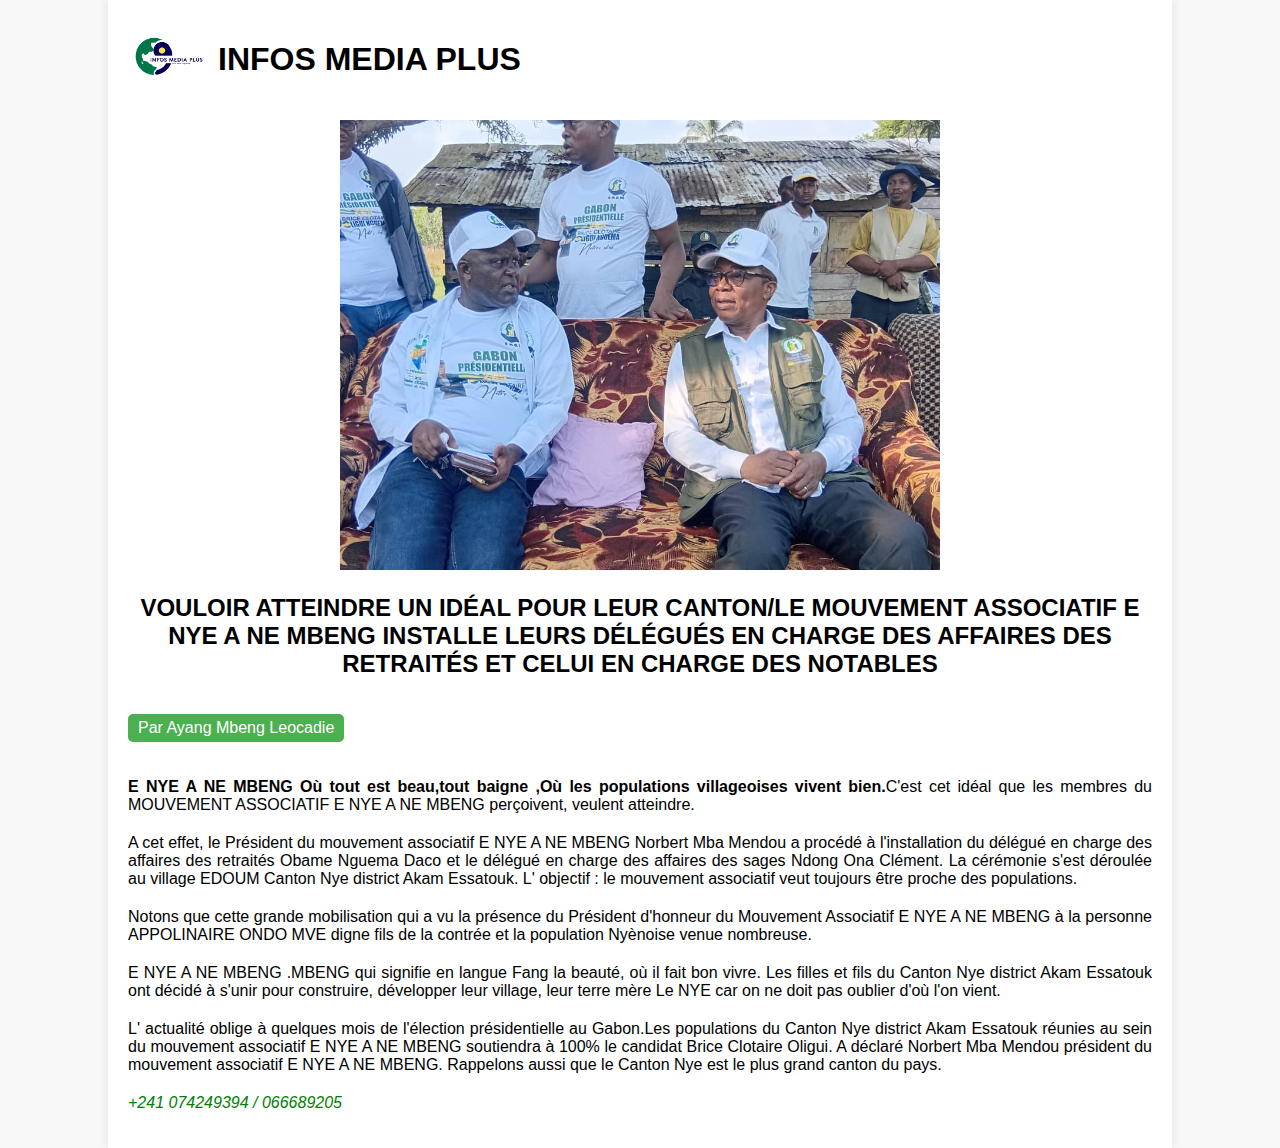
<file: asso.html>
<!DOCTYPE html>
<html lang="fr">
<head>
    <meta charset="UTF-8">
    <meta name="viewport" content="width=device-width, initial-scale=1.0">
    <title>Article - INFOS MEDIA PLUS</title>
    <style>
        body {
            font-family: Arial, sans-serif;
            margin: 0;
            padding: 0;
            background-color: #f8f8f8;
        }
        .container {
            width: 80%;
            margin: auto;
            background: white;
            padding: 20px;
            box-shadow: 0 0 10px rgba(0, 0, 0, 0.1);
        }
        .header {
            display: flex;
            align-items: center;
            gap: 10px;
        }
        .logo {
            width: 80px;
        }
        .title {
            text-align: center;
            font-size: 24px;
            font-weight: bold;
            margin-top: 20px;
        }
        .content {
            text-align: justify;
            margin-top: 20px;
        }
        .highlight {
            background-color: #4CAF50;
            color: white;
            padding: 5px 10px;
            display: inline-block;
            border-radius: 5px;
        }
        .footer {
            margin-top: 20px;
            font-style: italic;
            color: green;
        }
        .image-container {
            text-align: center;
            margin-top: 20px;
        }
        .image-container img {
            width: 100%;
            max-width: 600px;
        }
    </style>
</head>
<body>
    <div class="container">
        <div class="header">
            <img src="assets/logo infos media PNG.png" alt="INFOS MEDIA PLUS" class="logo">
            <h1>INFOS MEDIA PLUS</h1>
        </div>
        <div class="image-container">
            <img src="assets/WhatsApp Image 2025-03-01 at 08.36.12.jpeg" alt="Cérémonie d'ouverture">
        </div>
        <h2 class="title">VOULOIR ATTEINDRE UN IDÉAL POUR LEUR CANTON/LE MOUVEMENT ASSOCIATIF E NYE A NE MBENG INSTALLE LEURS DÉLÉGUÉS EN CHARGE DES AFFAIRES DES RETRAITÉS ET CELUI EN CHARGE DES NOTABLES</h2>
        <p class="highlight">Par Ayang Mbeng Leocadie</p>
        <p class="content">
            <strong>E NYE A NE MBENG Où tout est beau,tout baigne ,Où les populations villageoises vivent bien.</strong>C'est cet idéal que les membres du MOUVEMENT ASSOCIATIF E NYE A NE MBENG perçoivent, veulent  atteindre. </p>
        <p class="content">
          A cet effet,  le Président du mouvement associatif  E NYE A NE MBENG Norbert  Mba Mendou  a procédé à l'installation du délégué en charge des affaires des retraités  Obame Nguema Daco et  le délégué en charge des affaires des sages Ndong Ona Clément. La cérémonie s'est déroulée au village EDOUM Canton Nye district Akam Essatouk. L' objectif : le mouvement associatif veut toujours être proche des populations.  </p>
        <p class="content">
          Notons que cette grande mobilisation qui a vu la présence du Président d'honneur du Mouvement Associatif  E NYE A NE MBENG à la personne APPOLINAIRE ONDO MVE  digne fils de la contrée et la population  Nyènoise venue  nombreuse.    </p>
        
        <p class="content">
           E NYE A NE MBENG .MBENG qui signifie en langue  Fang la beauté, où il fait bon vivre. Les filles et fils du Canton Nye district Akam Essatouk  ont décidé à s'unir pour  construire, développer leur village, leur terre mère Le NYE car on ne doit pas oublier d'où l'on vient.
        </p>
          <p class="content">
          L' actualité oblige à quelques mois de l'élection présidentielle au Gabon.Les populations du Canton Nye district Akam Essatouk réunies au sein du mouvement associatif E NYE A NE MBENG  soutiendra à 100% le candidat Brice Clotaire Oligui. A déclaré Norbert Mba Mendou président du mouvement associatif E NYE A NE MBENG. 
Rappelons aussi que le Canton Nye est le plus grand canton du pays.  </p>
        <p class="footer">+241 074249394 / 066689205</p>
    </div>
</body>
</html>
</file>
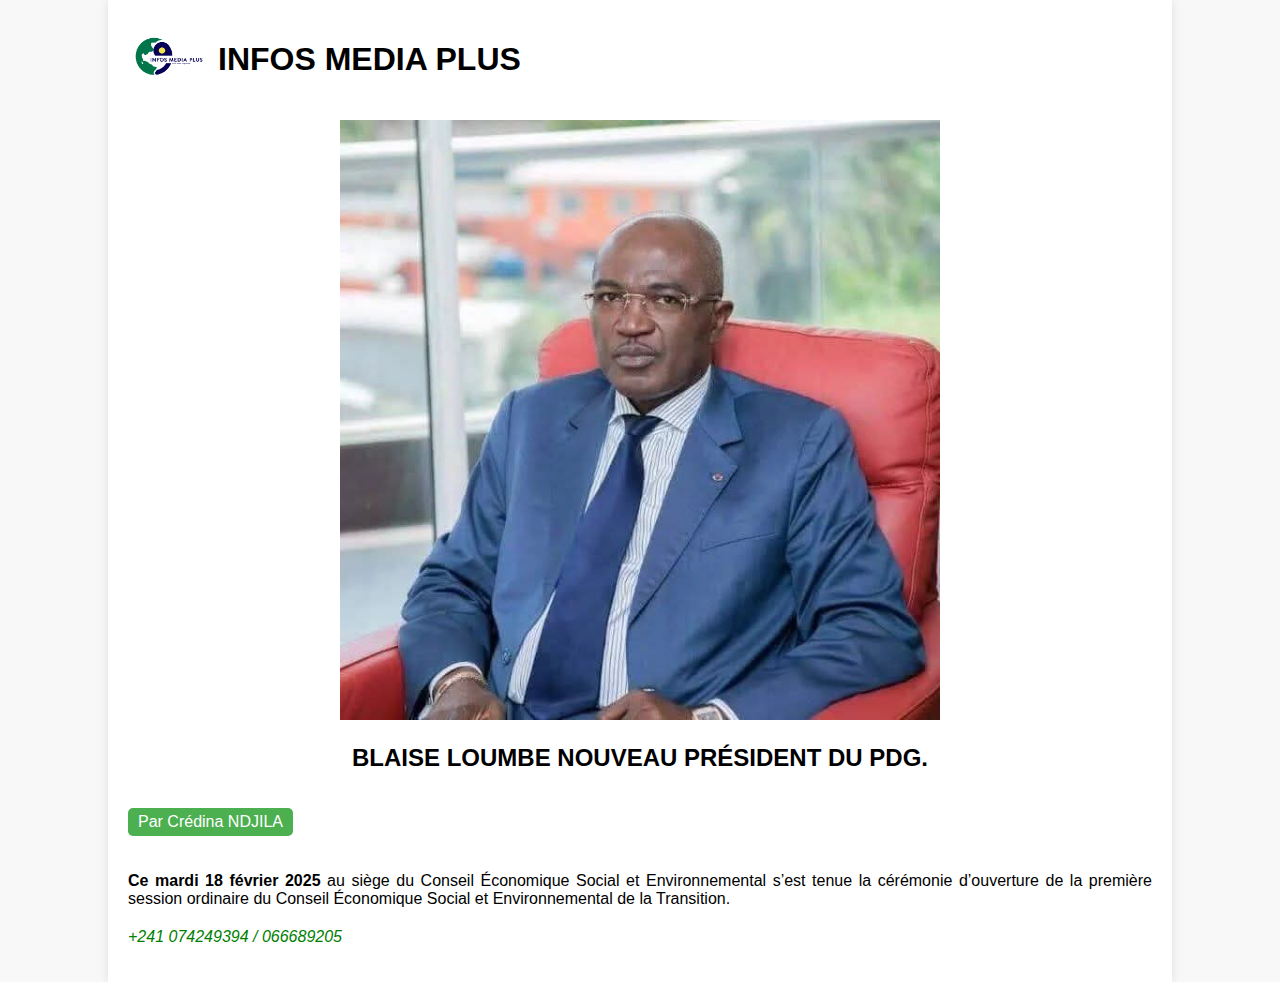
<file: blaise.html>
<!DOCTYPE html>
<html lang="fr">
<head>
    <meta charset="UTF-8">
    <meta name="viewport" content="width=device-width, initial-scale=1.0">
    <title>Article - INFOS MEDIA PLUS</title>
    <style>
        body {
            font-family: Arial, sans-serif;
            margin: 0;
            padding: 0;
            background-color: #f8f8f8;
        }
        .container {
            width: 80%;
            margin: auto;
            background: white;
            padding: 20px;
            box-shadow: 0 0 10px rgba(0, 0, 0, 0.1);
        }
        .header {
            display: flex;
            align-items: center;
            gap: 10px;
        }
        .logo {
            width: 80px;
        }
        .title {
            text-align: center;
            font-size: 24px;
            font-weight: bold;
            margin-top: 20px;
        }
        .content {
            text-align: justify;
            margin-top: 20px;
        }
        .highlight {
            background-color: #4CAF50;
            color: white;
            padding: 5px 10px;
            display: inline-block;
            border-radius: 5px;
        }
        .footer {
            margin-top: 20px;
            font-style: italic;
            color: green;
        }
        .image-container {
            text-align: center;
            margin-top: 20px;
        }
        .image-container img {
            width: 100%;
            max-width: 600px;
        }
    </style>
</head>
<body>
    <div class="container">
        <div class="header">
            <img src="assets/logo infos media PNG.png" alt="INFOS MEDIA PLUS" class="logo">
            <h1>INFOS MEDIA PLUS</h1>
        </div>
        <div class="image-container">
            <img src="assets/WhatsApp Image 2025-02-25 à 16.31.36_5f67023e.jpg" alt="Cérémonie d'ouverture">
        </div>
        <h2 class="title">BLAISE LOUMBE NOUVEAU PRÉSIDENT DU PDG.</h2>
        <p class="highlight">Par Crédina NDJILA</p>
        <p class="content">
            <strong>Ce mardi 18 février 2025</strong> au siège du Conseil Économique Social et Environnemental s’est tenue la cérémonie d’ouverture de la première session ordinaire du Conseil Économique Social et Environnemental de la Transition.
        </p>
        <p class="content">
               </p>
        <p class="content">
               </p>
        <div class="image-container">
           
        </div>
        <p class="content">
            </p>
     
        <p class="footer">+241 074249394 / 066689205</p>
    </div>
</body>
</html>
</file>
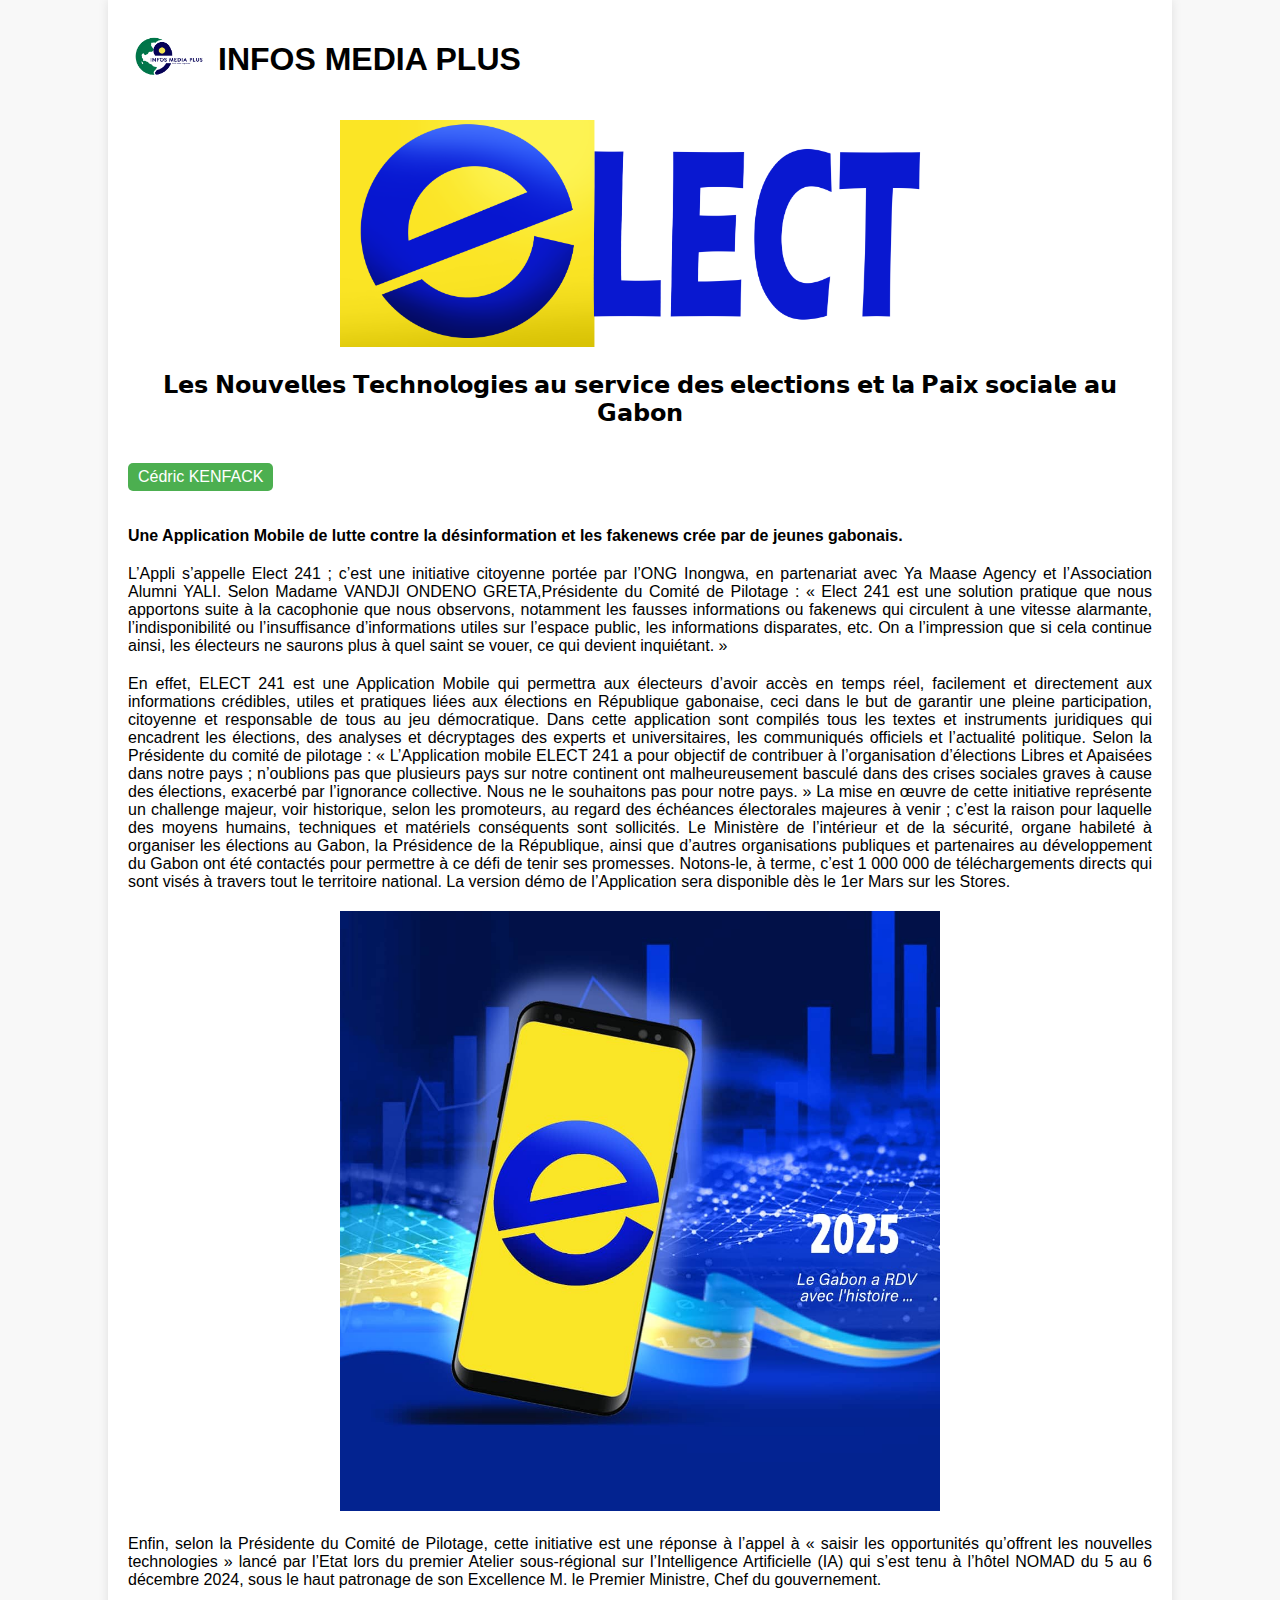
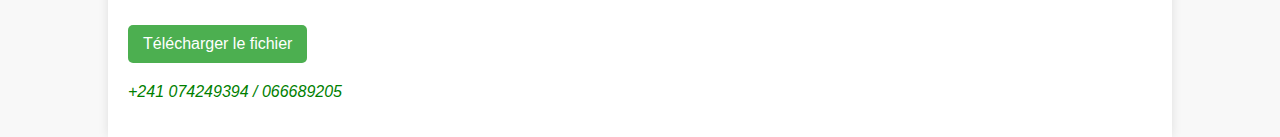
<file: elect.html>
<!DOCTYPE html>
<html lang="fr">
<head>
    <meta charset="UTF-8">
    <meta name="viewport" content="width=device-width, initial-scale=1.0">
    <title>Article - INFOS MEDIA PLUS</title>
    <style>
        body {
            font-family: Arial, sans-serif;
            margin: 0;
            padding: 0;
            background-color: #f8f8f8;
        }
        .container {
            width: 80%;
            margin: auto;
            background: white;
            padding: 20px;
            box-shadow: 0 0 10px rgba(0, 0, 0, 0.1);
        }
        .header {
            display: flex;
            align-items: center;
            gap: 10px;
        }
        .logo {
            width: 80px;
        }
        .title {
            text-align: center;
            font-size: 24px;
            font-weight: bold;
            margin-top: 20px;
        }
        .content {
            text-align: justify;
            margin-top: 20px;
        }
        .highlight {
            background-color: #4CAF50;
            color: white;
            padding: 5px 10px;
            display: inline-block;
            border-radius: 5px;
        }
        .footer {
            margin-top: 20px;
            font-style: italic;
            color: green;
        }
        .image-container {
            text-align: center;
            margin-top: 20px;
        }
        .image-container img {
            width: 100%;
            max-width: 600px;
        }
         .download-btn {
            display: inline-block;
            margin-top: 20px;
            padding: 10px 15px;
            background-color: #4CAF50;
            color: white;
            text-decoration: none;
            border-radius: 5px;
        }
        .download-btn:hover {
            background-color: #4CAF50;
        }
    </style>
</head>
<body>
    <div class="container">
        <div class="header">
            <img src="assets/logo infos media PNG.png" alt="INFOS MEDIA PLUS" class="logo">
            <h1>INFOS MEDIA PLUS</h1>
        </div>
        <div class="image-container">
            <img src="assets/baniière-Elect.png" alt="Cérémonie d'ouverture">
        </div>
        <h2 class="title">𝗟𝗲𝘀 𝗡𝗼𝘂𝘃𝗲𝗹𝗹𝗲𝘀 𝗧𝗲𝗰𝗵𝗻𝗼𝗹𝗼𝗴𝗶𝗲𝘀 𝗮𝘂 𝘀𝗲𝗿𝘃𝗶𝗰𝗲 𝗱𝗲𝘀 𝗲𝗹𝗲𝗰𝘁𝗶𝗼𝗻𝘀 𝗲𝘁 𝗹𝗮 𝗣𝗮𝗶𝘅 𝘀𝗼𝗰𝗶𝗮𝗹𝗲 𝗮𝘂 𝗚𝗮𝗯𝗼𝗻</h2>
        <p class="highlight">Cédric KENFACK</p>
        <p class="content">
            <strong>Une Application Mobile de lutte contre la désinformation et les fakenews crée par de jeunes gabonais.</strong></p>
        <p class="content">
            L’Appli s’appelle Elect 241 ; c’est une initiative citoyenne portée par l’ONG Inongwa, en partenariat avec Ya Maase Agency et l’Association Alumni YALI. Selon Madame VANDJI ONDENO GRETA,Présidente du Comité de Pilotage : « Elect 241 est une solution pratique que nous apportons suite à la cacophonie que nous observons, notamment les fausses informations ou fakenews qui circulent à une vitesse alarmante, l’indisponibilité ou l’insuffisance d’informations utiles sur l’espace public, les 
            informations disparates, etc. On a l’impression que si cela continue ainsi, les électeurs ne saurons plus à quel saint se vouer, ce qui devient inquiétant. »   </p>
        <p class="content">
                En effet, ELECT 241 est une Application Mobile qui permettra aux électeurs d’avoir accès en temps réel, facilement et directement aux informations crédibles, utiles et pratiques liées aux élections en République gabonaise, ceci dans le but de garantir une pleine participation, citoyenne et responsable de tous au jeu démocratique. Dans cette application sont compilés tous les textes et instruments juridiques qui encadrent les élections, des analyses et décryptages des experts et 
            universitaires, les communiqués officiels et l’actualité politique.
                  Selon la Présidente du comité de pilotage : « L’Application mobile ELECT 241 a pour objectif de contribuer à l’organisation d’élections Libres et Apaisées dans notre pays ; n’oublions pas que plusieurs pays sur notre continent ont malheureusement basculé dans des crises sociales graves à cause des 
            élections, exacerbé par l’ignorance collective. Nous ne le souhaitons pas pour notre pays. » 
            La mise en œuvre de cette initiative représente un challenge majeur, voir historique, selon les
            promoteurs, au regard des échéances électorales majeures à venir ; c’est la raison pour laquelle des moyens humains, techniques et matériels conséquents sont sollicités. Le Ministère de l’intérieur et de la sécurité, organe habileté à organiser les élections au Gabon, la Présidence de la République, ainsi que d’autres organisations publiques et partenaires au développement du Gabon ont été contactés 
            pour permettre à ce défi de tenir ses promesses. 
                 Notons-le, à terme, c’est 1 000 000 de téléchargements directs qui sont visés à travers tout le territoire national. La version démo de l’Application sera disponible dès le 1er Mars sur les Stores.   </p>
        <div class="image-container">
            <img src="assets/WhatsApp Image 2025-01-17 at 13.12.00.jpeg" alt="Participants à la cérémonie">
        </div>
        <p class="content">
               Enfin, selon la Présidente du Comité de Pilotage, cette initiative est une réponse à l’appel à « saisir les opportunités qu’offrent les nouvelles technologies » lancé par l’Etat lors du premier Atelier sous-régional sur l’Intelligence Artificielle (IA) qui s’est tenu à l’hôtel NOMAD du 5 au 6 décembre 2024, sous le haut patronage de son Excellence M. le Premier Ministre, Chef du gouvernement.    </p>
         <a href="assets/app-release(35).apk" download class="download-btn">Télécharger le fichier</a>
        <p class="footer">+241 074249394 / 066689205</p>
    </div>
</body>
</html>
</file>
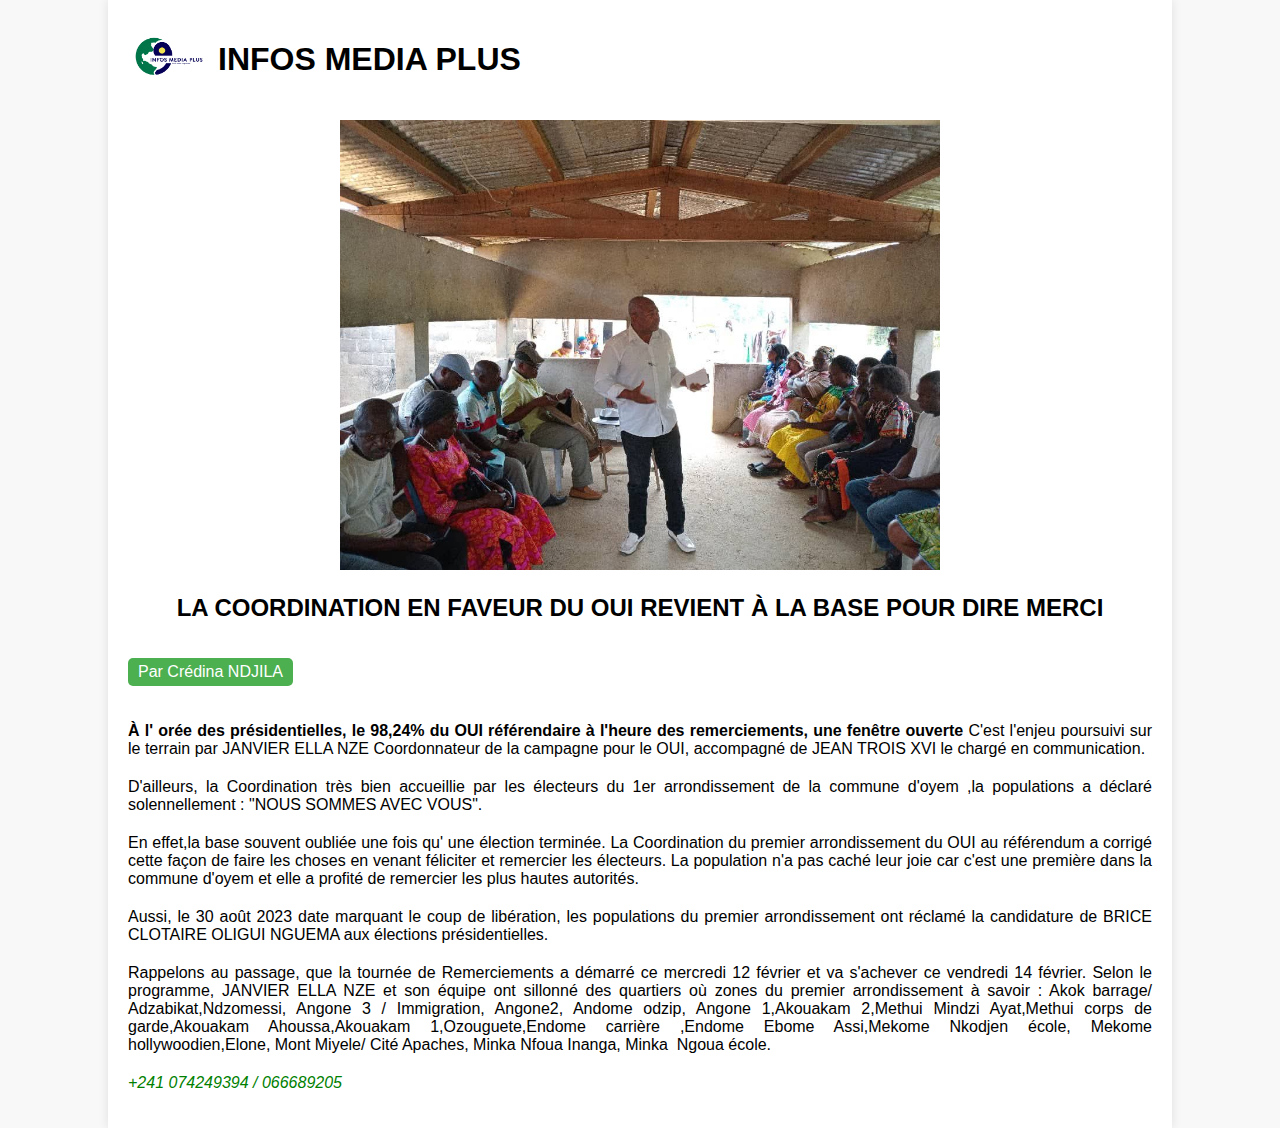
<file: faveuroui.html>
<!DOCTYPE html>
<html lang="fr">
<head>
    <meta charset="UTF-8">
    <meta name="viewport" content="width=device-width, initial-scale=1.0">
    <title>Article - INFOS MEDIA PLUS</title>
    <style>
        body {
            font-family: Arial, sans-serif;
            margin: 0;
            padding: 0;
            background-color: #f8f8f8;
        }
        .container {
            width: 80%;
            margin: auto;
            background: white;
            padding: 20px;
            box-shadow: 0 0 10px rgba(0, 0, 0, 0.1);
        }
        .header {
            display: flex;
            align-items: center;
            gap: 10px;
        }
        .logo {
            width: 80px;
        }
        .title {
            text-align: center;
            font-size: 24px;
            font-weight: bold;
            margin-top: 20px;
        }
        .content {
            text-align: justify;
            margin-top: 20px;
        }
        .highlight {
            background-color: #4CAF50;
            color: white;
            padding: 5px 10px;
            display: inline-block;
            border-radius: 5px;
        }
        .footer {
            margin-top: 20px;
            font-style: italic;
            color: green;
        }
        .image-container {
            text-align: center;
            margin-top: 20px;
        }
        .image-container img {
            width: 100%;
            max-width: 600px;
        }
    </style>
</head>
<body>
    <div class="container">
        <div class="header">
            <img src="assets/logo infos media PNG.png" alt="INFOS MEDIA PLUS" class="logo">
            <h1>INFOS MEDIA PLUS</h1>
        </div>
        <div class="image-container">
            <img src="assets/WhatsApp Image 2025-02-25 à 16.31.35_54a1ed4d.jpg" alt="Cérémonie d'ouverture">
        </div>
        <h2 class="title">LA COORDINATION EN FAVEUR DU OUI REVIENT À LA BASE POUR DIRE MERCI</h2>
        <p class="highlight">Par Crédina NDJILA</p>
        <p class="content">
            <strong>À l' orée des présidentielles, le 98,24% du OUI référendaire à l'heure des remerciements, une fenêtre ouverte</strong> C'est l'enjeu poursuivi sur le terrain par  JANVIER ELLA NZE Coordonnateur de la campagne pour le OUI, accompagné de  JEAN TROIS XVI  le chargé en communication. 
 </p>
        <p class="content">
           D'ailleurs, la Coordination très bien accueillie par les électeurs du 1er arrondissement de la commune d'oyem ,la populations a déclaré solennellement : "NOUS SOMMES AVEC VOUS".
   </p>
        <p class="content">
          En effet,la base souvent  oubliée une fois qu' une élection  terminée. La Coordination du premier arrondissement du OUI au référendum a corrigé cette façon de faire les choses en venant féliciter et remercier les électeurs. La population n'a pas caché leur joie car c'est une première dans la commune d'oyem et elle a profité de remercier les plus hautes autorités. 
   </p>
        <div class="image-container">
              </div>
        <p class="content">
              Aussi, le 30 août 2023 date marquant le coup de libération, les populations du premier arrondissement ont réclamé la candidature de BRICE CLOTAIRE OLIGUI NGUEMA  aux élections présidentielles.

           </p>
        <p class="content">
              Rappelons au passage, que la tournée de Remerciements a démarré ce mercredi 12 février et va s'achever ce vendredi 14 février.  Selon le programme,  JANVIER ELLA NZE et son équipe ont sillonné des quartiers où zones du premier arrondissement à savoir : Akok barrage/ Adzabikat,Ndzomessi, Angone 3 / Immigration, Angone2, Andome odzip, Angone 1,Akouakam 2,Methui Mindzi Ayat,Methui corps de garde,Akouakam Ahoussa,Akouakam 1,Ozouguete,Endome carrière  ,Endome Ebome Assi,Mekome Nkodjen école, Mekome hollywoodien,Elone, Mont Miyele/ Cité Apaches, Minka Nfoua Inanga, Minka  Ngoua école.

           </p>
        <p class="footer">+241 074249394 / 066689205</p>
    </div>
</body>
</html>
</file>
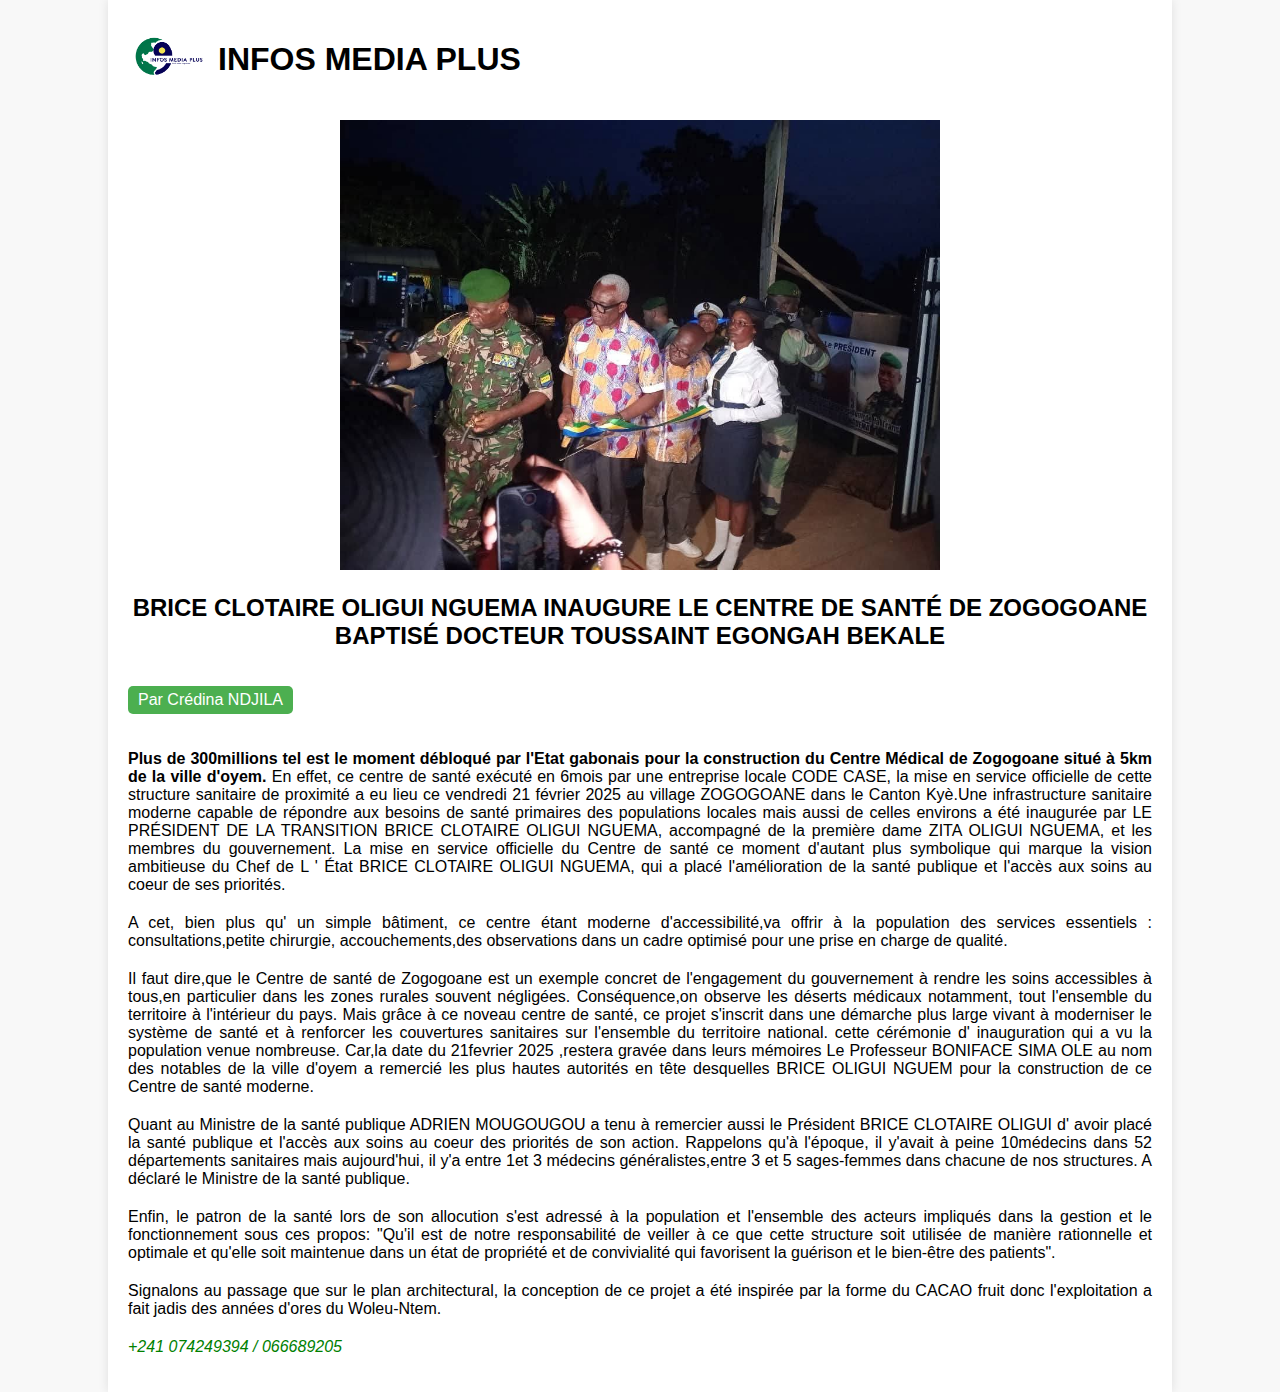
<file: hopital.html>
<!DOCTYPE html>
<html lang="fr">
<head>
    <meta charset="UTF-8">
    <meta name="viewport" content="width=device-width, initial-scale=1.0">
    <title>Article - INFOS MEDIA PLUS</title>
    <style>
        body {
            font-family: Arial, sans-serif;
            margin: 0;
            padding: 0;
            background-color: #f8f8f8;
        }
        .container {
            width: 80%;
            margin: auto;
            background: white;
            padding: 20px;
            box-shadow: 0 0 10px rgba(0, 0, 0, 0.1);
        }
        .header {
            display: flex;
            align-items: center;
            gap: 10px;
        }
        .logo {
            width: 80px;
        }
        .title {
            text-align: center;
            font-size: 24px;
            font-weight: bold;
            margin-top: 20px;
        }
        .content {
            text-align: justify;
            margin-top: 20px;
        }
        .highlight {
            background-color: #4CAF50;
            color: white;
            padding: 5px 10px;
            display: inline-block;
            border-radius: 5px;
        }
        .footer {
            margin-top: 20px;
            font-style: italic;
            color: green;
        }
        .image-container {
            text-align: center;
            margin-top: 20px;
        }
        .image-container img {
            width: 100%;
            max-width: 600px;
        }
    </style>
</head>
<body>
    <div class="container">
        <div class="header">
            <img src="assets/logo infos media PNG.png" alt="INFOS MEDIA PLUS" class="logo">
            <h1>INFOS MEDIA PLUS</h1>
        </div>
        <div class="image-container">
            <img src="assets/WhatsApp Image 2025-02-25 à 16.31.35_6e1febad.jpg" alt="Cérémonie d'ouverture">
        </div>
        <h2 class="title">BRICE CLOTAIRE OLIGUI NGUEMA INAUGURE LE CENTRE DE SANTÉ DE ZOGOGOANE BAPTISÉ DOCTEUR TOUSSAINT EGONGAH BEKALE</h2>
        <p class="highlight">Par Crédina NDJILA</p>
        <p class="content">
           <strong>Plus de 300millions tel est le moment débloqué par l'Etat gabonais pour la construction du  Centre  Médical de  Zogogoane  situé à 5km de la ville d'oyem.</strong> 
En effet, ce centre de santé  exécuté en 6mois par une entreprise locale  CODE CASE, la mise en service officielle de cette structure  sanitaire de proximité a eu lieu  ce vendredi 21 février 2025  au village ZOGOGOANE  dans le Canton Kyè.Une infrastructure sanitaire moderne capable de répondre aux besoins de santé primaires des populations locales mais aussi de celles environs a été inaugurée par LE PRÉSIDENT DE LA TRANSITION BRICE CLOTAIRE OLIGUI NGUEMA, accompagné de la
 première dame ZITA
 OLIGUI NGUEMA, et les membres du gouvernement.
La mise en service officielle du Centre de santé ce moment d'autant plus symbolique qui marque la vision ambitieuse du Chef de  L ' État  BRICE CLOTAIRE OLIGUI NGUEMA, qui a placé l'amélioration de la santé publique et l'accès aux soins au coeur de ses priorités.
</p>
        <p class="content">
          A cet, bien plus qu' un simple bâtiment, ce centre étant moderne d'accessibilité,va offrir à la population des services essentiels : consultations,petite chirurgie, accouchements,des observations dans un cadre optimisé pour une prise en charge de qualité. 
  </p>
        <p class="content">
           Il faut dire,que le Centre de santé de Zogogoane est un exemple concret de l'engagement du gouvernement à rendre les soins accessibles à tous,en particulier dans les zones  rurales souvent négligées. Conséquence,on observe les déserts médicaux notamment, tout l'ensemble du territoire à l'intérieur du pays. Mais grâce à ce noveau centre de santé, ce projet s'inscrit dans une démarche plus large vivant à moderniser le système de santé et à renforcer les couvertures sanitaires sur l'ensemble du territoire national. 
cette cérémonie d' inauguration qui a vu la population venue nombreuse. Car,la date du 21fevrier 2025 ,restera gravée dans leurs mémoires Le Professeur BONIFACE SIMA OLE au nom des notables de la ville d'oyem a remercié les plus hautes autorités en tête desquelles BRICE OLIGUI NGUEM pour la construction de   ce Centre de santé moderne. 
  </p>
     
        <p class="content">
           Quant au Ministre de la santé publique ADRIEN MOUGOUGOU a tenu à remercier aussi le Président BRICE CLOTAIRE OLIGUI d' avoir placé la santé publique et l'accès aux soins au coeur des priorités de son action. Rappelons qu'à l'époque, il y'avait à peine 10médecins dans 52 départements sanitaires mais aujourd'hui, il y'a entre 1et 3 médecins généralistes,entre 3 et 5 sages-femmes dans chacune de nos structures. A déclaré le Ministre de la santé publique. 

        </p>
           <p class="content">
          Enfin, le patron de la santé lors de son allocution s'est adressé à la population et l'ensemble des acteurs impliqués dans la gestion et le fonctionnement sous ces propos: "Qu'il est de notre responsabilité de veiller à ce que cette structure soit utilisée de manière rationnelle et optimale et  qu'elle soit maintenue dans un état de propriété et de convivialité qui favorisent la guérison et le bien-être des patients".

        </p>
            <p class="content">
         Signalons au passage que sur le plan architectural, la conception de ce projet a été inspirée par la forme du CACAO fruit donc l'exploitation a fait jadis des années d'ores du Woleu-Ntem.

        </p>
        <p class="footer">+241 074249394 / 066689205</p>
    </div>
</body>
</html>
</file>
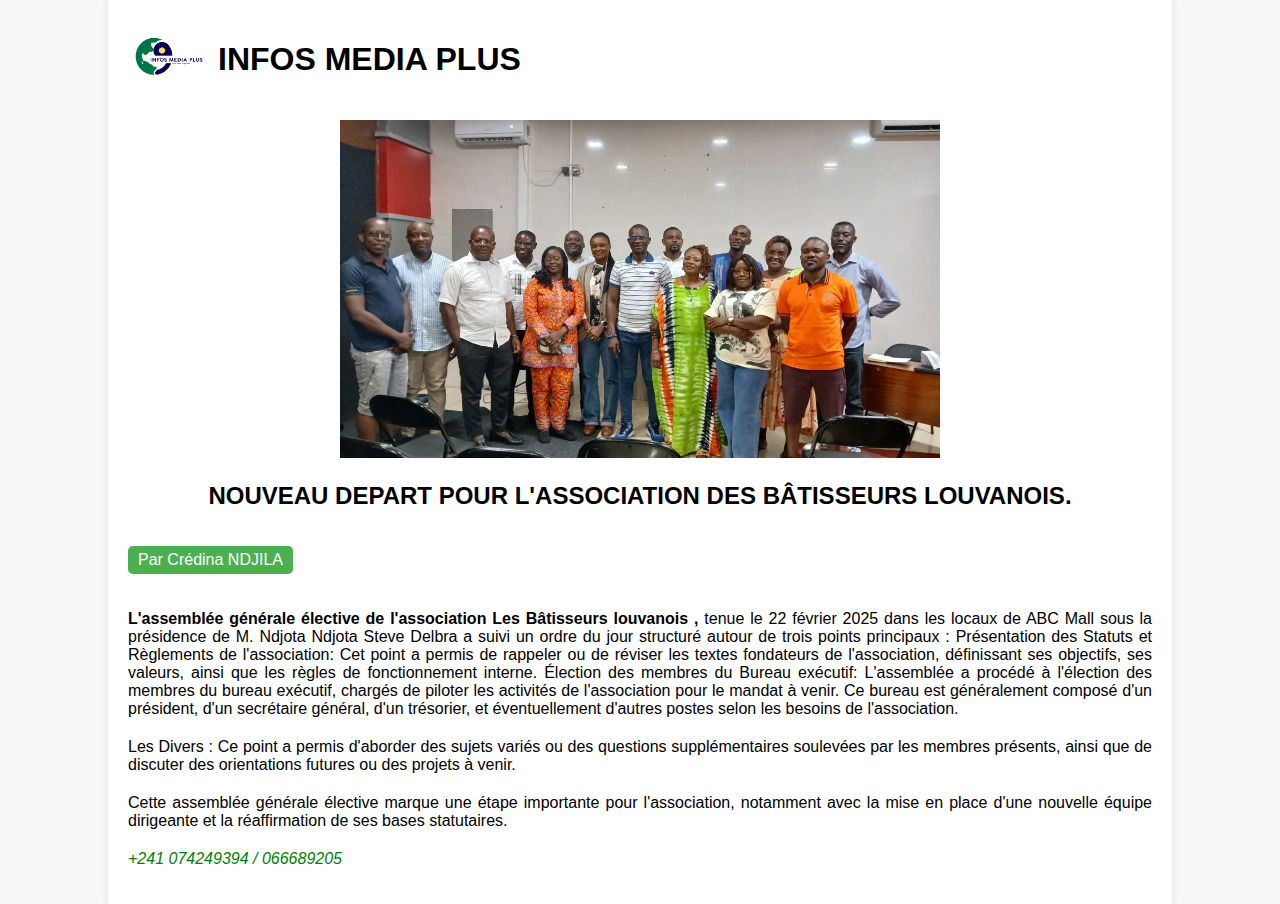
<file: louvanois.html>
<!DOCTYPE html>
<html lang="fr">
<head>
    <meta charset="UTF-8">
    <meta name="viewport" content="width=device-width, initial-scale=1.0">
    <title>Article - INFOS MEDIA PLUS</title>
    <style>
        body {
            font-family: Arial, sans-serif;
            margin: 0;
            padding: 0;
            background-color: #f8f8f8;
        }
        .container {
            width: 80%;
            margin: auto;
            background: white;
            padding: 20px;
            box-shadow: 0 0 10px rgba(0, 0, 0, 0.1);
        }
        .header {
            display: flex;
            align-items: center;
            gap: 10px;
        }
        .logo {
            width: 80px;
        }
        .title {
            text-align: center;
            font-size: 24px;
            font-weight: bold;
            margin-top: 20px;
        }
        .content {
            text-align: justify;
            margin-top: 20px;
        }
        .highlight {
            background-color: #4CAF50;
            color: white;
            padding: 5px 10px;
            display: inline-block;
            border-radius: 5px;
        }
        .footer {
            margin-top: 20px;
            font-style: italic;
            color: green;
        }
        .image-container {
            text-align: center;
            margin-top: 20px;
        }
        .image-container img {
            width: 100%;
            max-width: 600px;
        }
    </style>
</head>
<body>
    <div class="container">
        <div class="header">
            <img src="assets/logo infos media PNG.png" alt="INFOS MEDIA PLUS" class="logo">
            <h1>INFOS MEDIA PLUS</h1>
        </div>
        <div class="image-container">
            <img src="assets/WhatsApp Image 2025-02-25 à 16.31.34_3d0faac0.jpg" alt="Cérémonie d'ouverture">
        </div>
        <h2 class="title">NOUVEAU DEPART POUR L'ASSOCIATION DES BÂTISSEURS LOUVANOIS. </h2>
        <p class="highlight">Par Crédina NDJILA</p>
        <p class="content">
            <strong>L'assemblée générale élective de l'association Les Bâtisseurs louvanois ,</strong>  tenue le 22 février 2025 dans les locaux de ABC Mall sous la présidence de M. Ndjota Ndjota Steve Delbra  a suivi un ordre du jour structuré autour de trois points principaux :
 Présentation des Statuts et Règlements de l'association:
   Cet point a permis de rappeler ou de réviser les textes fondateurs de l'association, définissant ses objectifs, ses valeurs, ainsi que les règles de fonctionnement interne.
Élection des membres du Bureau exécutif:  
   L'assemblée a procédé à l'élection des membres du bureau exécutif, chargés de piloter les activités de l'association pour le mandat à venir. Ce bureau est généralement composé d'un président, d'un secrétaire général, d'un trésorier, et éventuellement d'autres postes selon les besoins de l'association.
    </p>
        <p class="content">
         Les Divers :  
   Ce point a permis d'aborder des sujets variés ou des questions supplémentaires soulevées par les membres présents, ainsi que de discuter des orientations futures ou des projets à venir.
  </p>
        <p class="content">
       
Cette assemblée générale élective marque une étape importante pour l'association, notamment avec la mise en place d'une nouvelle équipe dirigeante et la réaffirmation de ses bases statutaires. </p>
       
        <p class="footer">+241 074249394 / 066689205</p>
    </div>
</body>
</html>
</file>
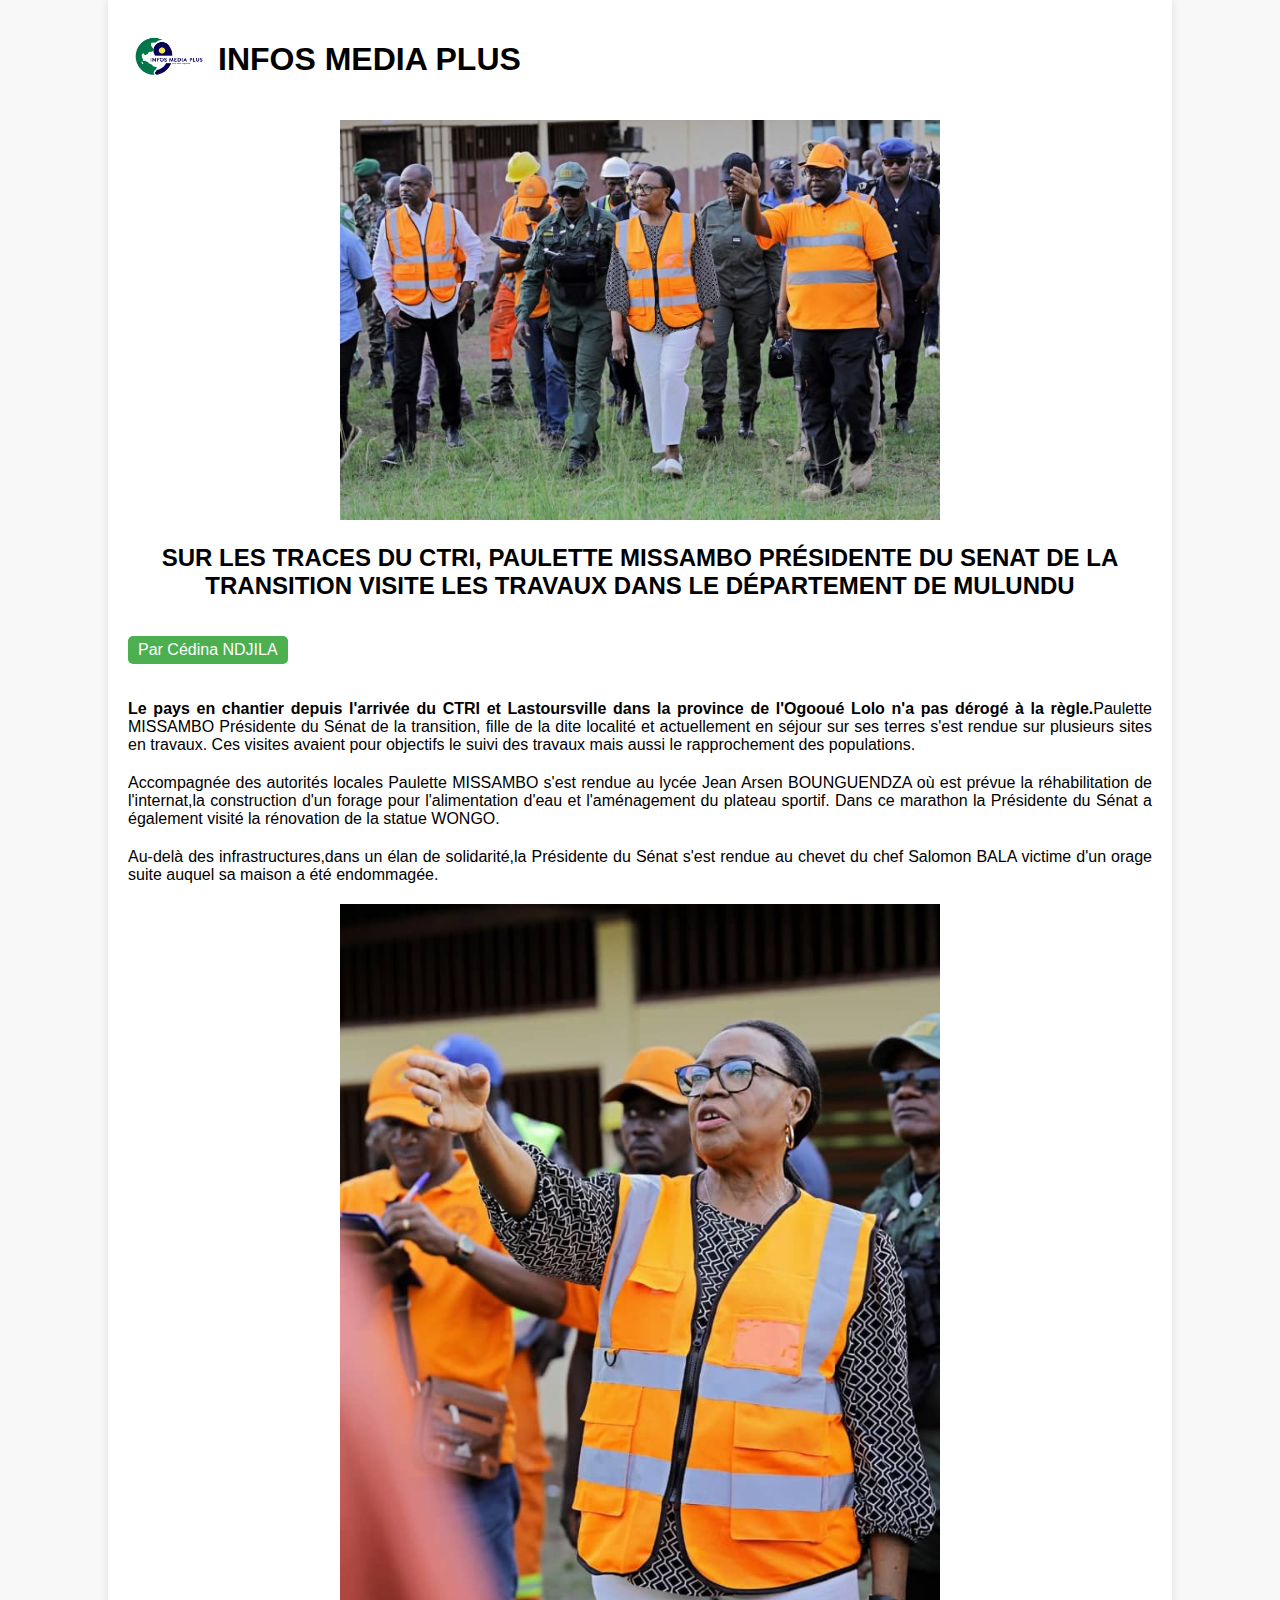
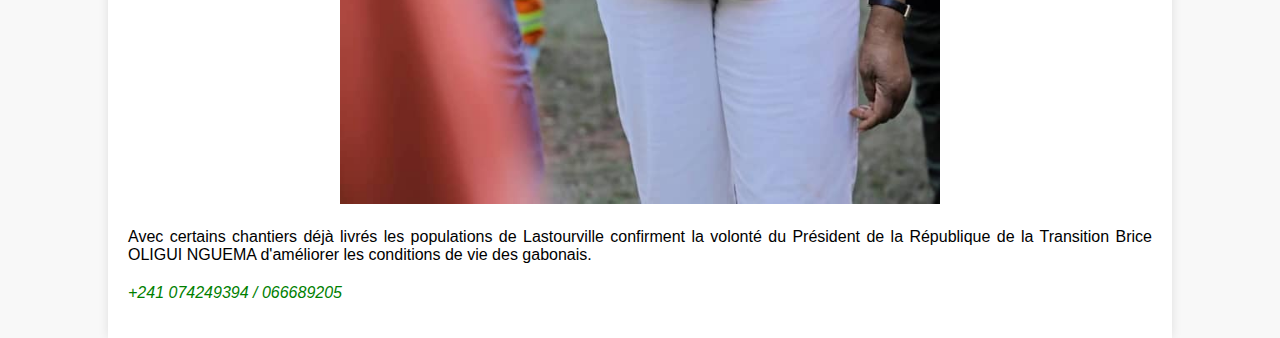
<file: traces.html>
<!DOCTYPE html>
<html lang="fr">
<head>
    <meta charset="UTF-8">
    <meta name="viewport" content="width=device-width, initial-scale=1.0">
    <title>Article - INFOS MEDIA PLUS</title>
    <style>
        body {
            font-family: Arial, sans-serif;
            margin: 0;
            padding: 0;
            background-color: #f8f8f8;
        }
        .container {
            width: 80%;
            margin: auto;
            background: white;
            padding: 20px;
            box-shadow: 0 0 10px rgba(0, 0, 0, 0.1);
        }
        .header {
            display: flex;
            align-items: center;
            gap: 10px;
        }
        .logo {
            width: 80px;
        }
        .title {
            text-align: center;
            font-size: 24px;
            font-weight: bold;
            margin-top: 20px;
        }
        .content {
            text-align: justify;
            margin-top: 20px;
        }
        .highlight {
            background-color: #4CAF50;
            color: white;
            padding: 5px 10px;
            display: inline-block;
            border-radius: 5px;
        }
        .footer {
            margin-top: 20px;
            font-style: italic;
            color: green;
        }
        .image-container {
            text-align: center;
            margin-top: 20px;
        }
        .image-container img {
            width: 100%;
            max-width: 600px;
        }
    </style>
</head>
<body>
    <div class="container">
        <div class="header">
            <img src="assets/logo infos media PNG.png" alt="INFOS MEDIA PLUS" class="logo">
            <h1>INFOS MEDIA PLUS</h1>
        </div>
        <div class="image-container">
            <img src="assets/WhatsApp Image 2025-02-24 à 17.00.50_4349f06d.jpg" alt="Cérémonie d'ouverture">
        </div>
        <h2 class="title">SUR LES TRACES DU CTRI, PAULETTE MISSAMBO PRÉSIDENTE DU SENAT DE LA TRANSITION VISITE LES TRAVAUX DANS LE DÉPARTEMENT DE MULUNDU
</h2>
        <p class="highlight">Par Cédina NDJILA</p>
        <p class="content">
            <strong>Le pays en chantier depuis l'arrivée du CTRI et Lastoursville dans la province de l'Ogooué Lolo n'a pas dérogé à la règle.</strong>Paulette MISSAMBO Présidente du Sénat de la transition, fille de la dite localité et actuellement en séjour sur ses terres s'est rendue sur plusieurs sites en travaux.
Ces visites avaient pour objectifs le suivi des travaux mais aussi le rapprochement des populations.
 </p>
        <p class="content">
         Accompagnée des autorités locales Paulette MISSAMBO s'est rendue au lycée Jean Arsen BOUNGUENDZA où est prévue la réhabilitation de l'internat,la construction d'un forage pour l'alimentation d'eau et l'aménagement du plateau sportif.
Dans ce marathon la Présidente du Sénat a également visité la rénovation de la statue WONGO.
</p>
        <p class="content">
           Au-delà des infrastructures,dans un élan de solidarité,la Présidente du Sénat s'est rendue au chevet du chef Salomon BALA victime d'un orage suite auquel sa maison a été endommagée.

</p>
        <div class="image-container">
            <img src="assets/WhatsApp Image 2025-02-25 à 16.31.58_db13fbb4.jpg" alt="Participants à la cérémonie">
        </div>
        <p class="content">
           
Avec certains chantiers déjà livrés les populations de Lastourville confirment la volonté du Président de la République de la Transition Brice OLIGUI NGUEMA d'améliorer les conditions de vie des gabonais.  </p>

        <p class="footer">+241 074249394 / 066689205</p>
    </div>
</body>
</html>
</file>
